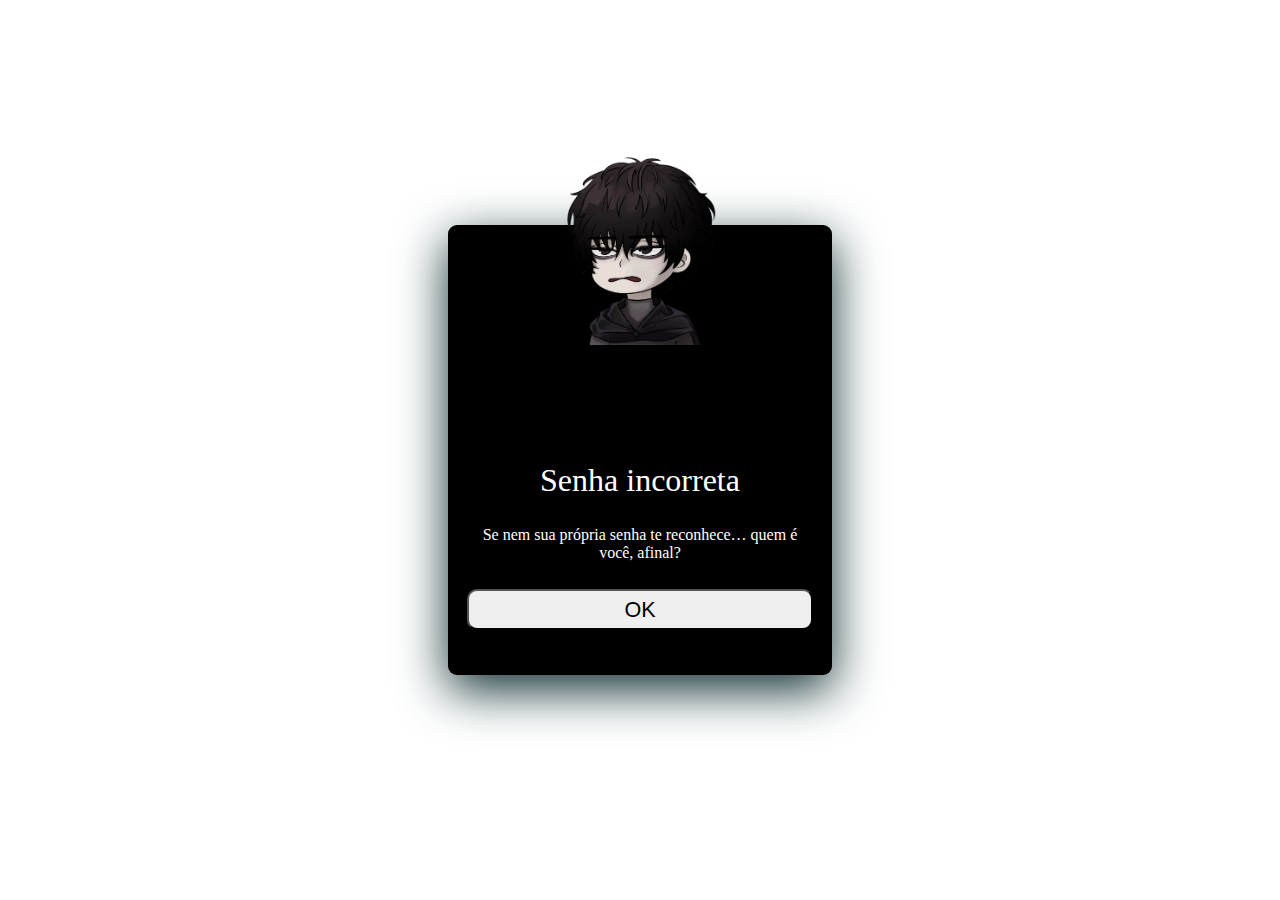
<file: public/alerta_modelo.html>
<!DOCTYPE html>
<html lang="en">
<head>
    <meta charset="UTF-8">
    <meta name="viewport" content="width=device-width, initial-scale=1.0">
    <title>Document</title>
    <link rel="stylesheet" href="../public/css/INICIO.css">
</head>
<body>
    <div id="div_alerta">
        <img src="../public/assets/img/sunny_chibi.png" alt="" id="sunny_chibi">
        <p id="titulo_erro">
            Senha incorreta
        </p>
        <p id="mensagem_erro">
            Se nem sua própria senha te reconhece… quem é você, afinal?
        </p>
        <button onclick="tirar_alerta()">OK</button>
    </div>
</body>
</html>
</file>
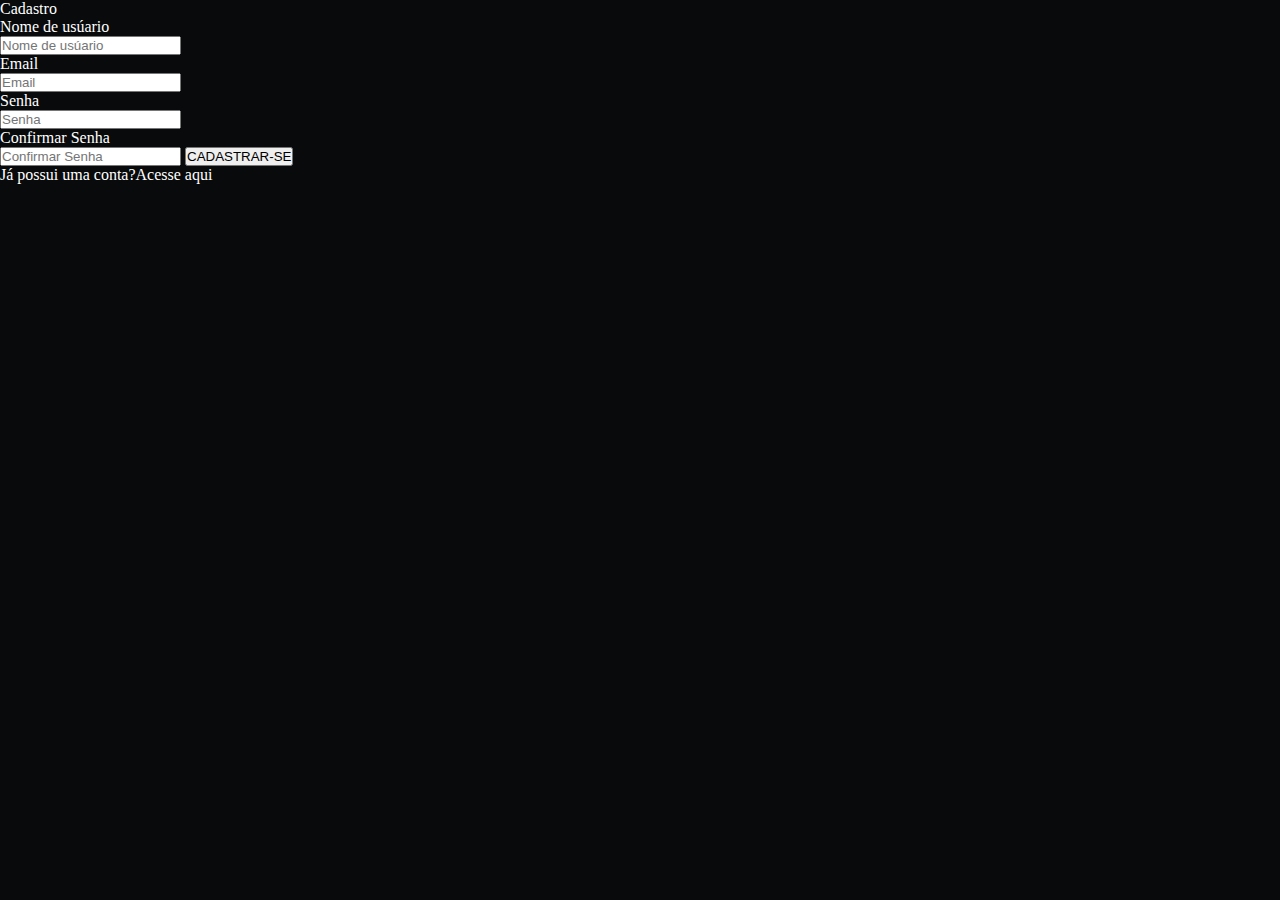
<file: public/cadastro.html>
<!DOCTYPE html>
<html lang="pt">
<head>
    <meta charset="UTF-8">
    <meta name="viewport" content="width=device-width, initial-scale=1.0">
    <title>Shadow Slave | Login</title>
    <link rel="stylesheet" href="css/style.css">
</head>
<body>
    <main>
        <div class="container-login">
            <div class="card-login">
                <p id="titulo">Cadastro</p>
                <p id="texto_nome_usuario">Nome de usúario</p>
                <input type="text" id="ipt_nome_usuario" placeholder="Nome de usúario" onclick="digitando('nome_usuario')">
                <p id="texto_email">Email</p>
                <input type="text" id="ipt_email" placeholder="Email" onclick="digitando('email')">
                <p id="texto_senha">Senha</p>
                <input type="password" id="ipt_senha" placeholder="Senha" onclick="digitando('senha')">
                <p id="texto_conf_senha">Confirmar Senha</p>
                <input type="password" id="ipt_conf_senha" placeholder="Confirmar Senha" onclick="digitando('conf_senha')">
                <button onclick="cadastrar()">CADASTRAR-SE</button>
                <p id="subtitulo">Já possui uma conta?<span><a href="login.html">Acesse aqui</a></span></p>
            </div>
        </div>
    </main>
<script src="js/login-cadastro.js"></script>
</body>
</html>
</file>
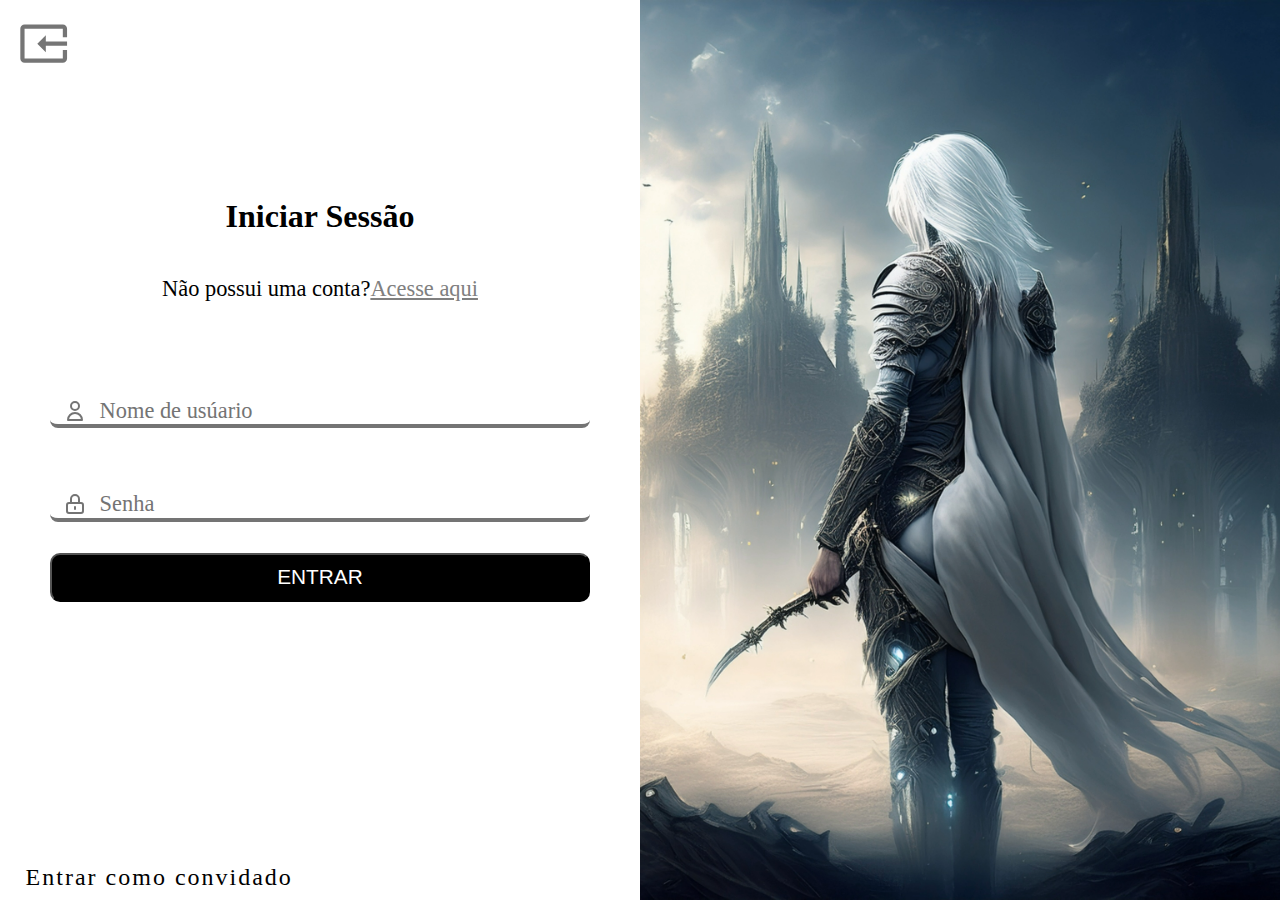
<file: public/cadastrologin.html>
<!DOCTYPE html>
<html lang="pt">

<head>
  <meta charset="UTF-8">
  <meta name="viewport" content="width=device-width, initial-scale=1.0">
  <title>Shadow Slave | Login</title>
  <script src="./js/sessao.js"></script>
  <link rel="stylesheet" href="css/login-cadastro.css">
</head>

<body>
  <a href="index.html"><img src="assets/svg/sair.svg" alt="" id="sair_icone"></a>
  <main id="main">
    <div class="imagem_fundo" id="imagem_de_fundo"></div>
    <!--FORMULARIO DE LOGIN_________________________________________________________-->
    <div class="cadastro-login">
      <div class="column-login" id="container_login">
        <div class="card-login" id="provando">
          <p id="titulo">Iniciar Sessão</p>
          <p id="subtitulo">Não possui uma conta?<span onclick="trocar_cadastro()"
              style="color: grey; text-decoration: underline; cursor: pointer;">Acesse aqui</span></p>
          <div><img src="assets/svg/user.svg" alt="">
            <p id="texto_nome_usuario">Nome de usúario</p>
          </div>
          <input type="text" id="ipt_nome_usuario" onclick="digitando_login('nome_usuario')"
            oninput="digitando_login('nome_usuario')">
          <div><img src="assets/svg/lock-closed.svg" alt="">
            <p id="texto_senha">Senha</p>
          </div>
          <input type="password" id="ipt_senha" onclick="digitando_login('senha')" oninput="digitando_login('senha')">
          <button onclick="verificar()">ENTRAR</button>
          <p id="subtitulo" style="opacity: 0;">Esqueceu a senha?<span><a onclick="activar_esqueci()"
                style="color: grey; text-decoration: underline; opacity: 0;">Acesse aqui</a></span></p>
        </div>
      </div>
      <div class="column-cadastro">
        <!--_____________________________________________________FORMULARIO DE CADASTRO____-->
        <div class="card-login">
          <p id="titulo">Cadastro</p>
          <div>
            <img src="assets/svg/user.svg" alt="">
            <p id="texto_nome_usuario_cad">Nome de usúario</p>
          </div>
          <input type="text" id="ipt_nome_usuario_cad" onclick="digitando_cad('nome_usuario_cad')"
            oninput="digitando_cad('nome_usuario_cad')" oninput="procurar_nome()">
          <span id="resultado_nome"></span>
          <div>
            <img src="assets/svg/mail.svg" alt="">
            <p id="texto_email">Email</p>
          </div>
          <span id="email_condicao"></span>
          <input type="email" id="ipt_email" onclick="digitando_cad('email')" oninput="digitando_cad('email')">
          <div>
            <img src="assets/svg/lock-closed.svg" alt="">
            <p id="texto_senha_cad">Senha </p>


          </div>
          <input type="password" id="ipt_senha_cad" onclick="digitando_cad('senha_cad')"
            oninput="digitando_cad('senha_cad')">
          <img src="assets/svg/invisible-password-icon.svg" class="imagem_cad" onclick="mostrar_senha()"
            id="icone_senha_cad">
          <div>
            <img src="assets/svg/lock-closed.svg" alt="">
            <p id="texto_conf_senha">Confirmar Senha</p>
          </div>
          <input type="password" id="ipt_conf_senha" onclick="digitando_cad('conf_senha')"
            oninput="digitando_cad('conf_senha')">
          <img src="assets/svg/invisible-password-icon.svg" onclick="mostrar_senha()" class="imagem_cad"
            id="icone_senha_cad_conf">
          <div id="recomendacao_senha">
            <ul>
              <li id="minusculo">Um caractere minúsculo </li>
              <li id="maiusculo">Um caractere maiúsculo</li>
              <li id="numero">Um número</li>
            </ul>
            <ul>
              <li id="especial">Um caractere especial</li>
              <li id="minimo">Mínimo de 8 caracteres</li>
            </ul>
          </div>
          <button onclick="cadastrar()">CADASTRAR-SE</button>
          <p id="subtitulo">Já possui uma conta?<span onclick="trocar_login()"
              style="color: #658a87; text-decoration: underline; cursor: pointer;">Acesse aqui</span></p>
        </div>
      </div>
    </div>
    </div>
  </main>
  <div class="esqueci_senha" id="cartao_esqueci_senha" style="display: none;">
    <div class="imagem_logo">

    </div>
    <p>Esqueceu a senha?</p>
    <p>Iremos te ajudar a recuperar a sua conta</p>
    <p id="placeholder"> <img src="assets/img/github.png" alt="">Porfavor Informe o seu email</p>
    <input type="email" onclick="esqueci()" id="ipt_esqueci_senha">
  </div>
  <div id="div_alerta" style="display: none;">
    <img src="assets/img/sunny_chibi.png" alt="" id="sunny_chibi">
    <p id="titulo_erro">
      Senha incorreta
    </p>
    <p id="mensagem_erro">
      Se nem sua própria senha te reconhece… quem é você, afinal?
    </p>
    <button onclick="tirar_alerta()" id="bottom_mensagem">OK</button>
  </div>
  <div id="div_cad_sucesso" style="display: none;">
    <img src="assets/img/sunny_feliz.png" alt="" id="sunny_cad">
    <p id="titulo_cad">
      Cadastro realizado com sucesso
    </p>
    <p id="mensagem_cad">
      Sunny sorri nas trevas — o pacto está feito e o ouro já brilha no seu destino!
    </p>
    <p id="bottom_mensagem_cad" onclick="trocar_login_alerta()">FAZER LOGIN</p>
  </div>
  <a href="game.html" id="conv_esquerda">Entrar como convidado</a>
  <a href="game.html" id="conv_direita">Entrar como convidado</a>
  <script src="js/login-cadastro.js"></script>
</body>

</html>
<script>

</script>
</file>
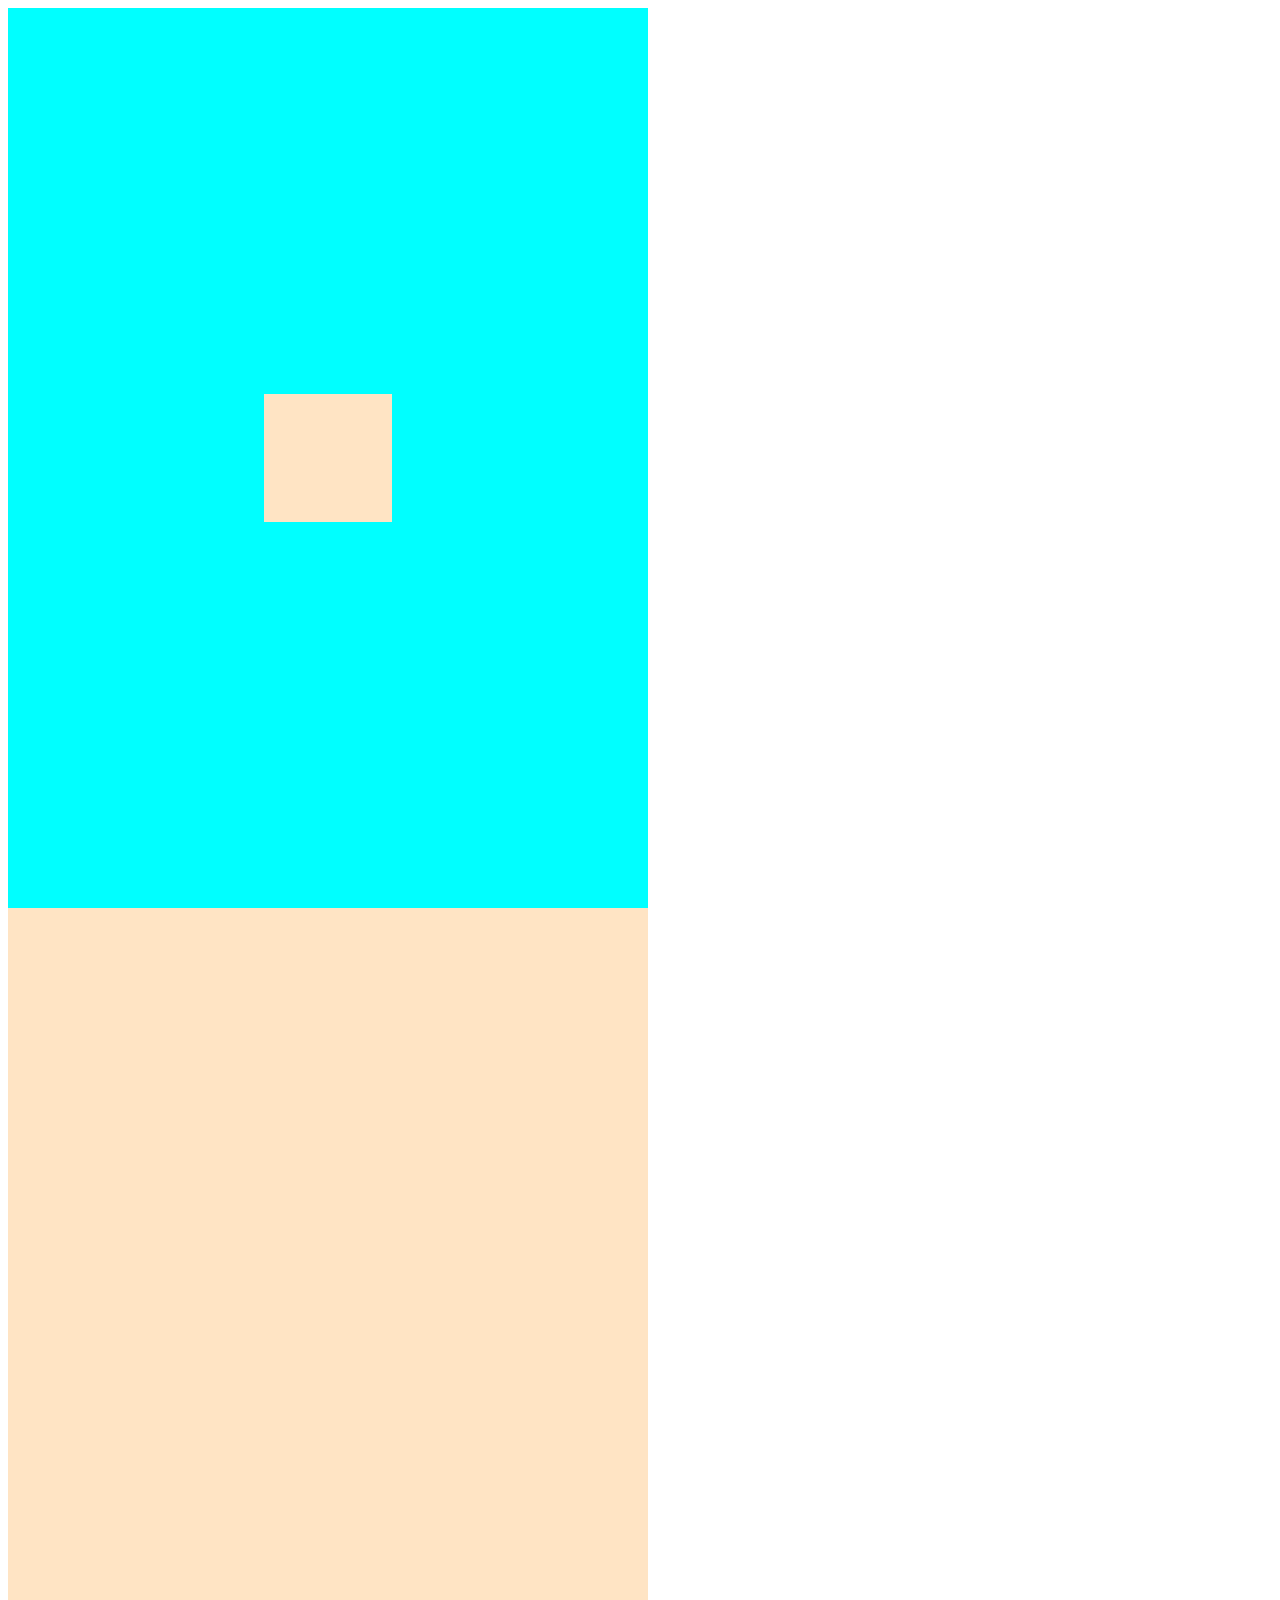
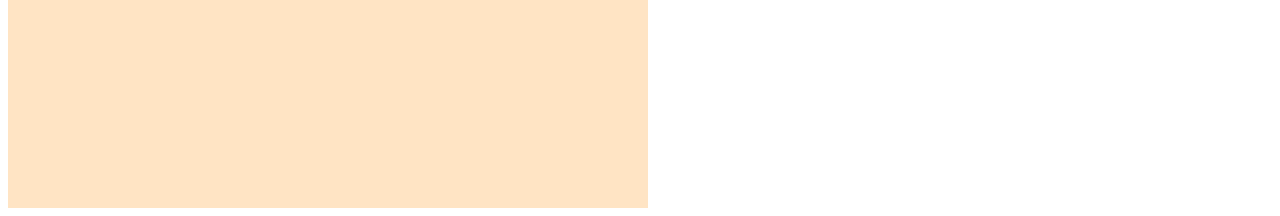
<file: public/jogo2.html>
<!DOCTYPE html>
<html lang="en">
<head>
    <meta charset="UTF-8">
    <meta name="viewport" content="width=device-width, initial-scale=1.0">
    <title>Document</title>
</head>
<style>
    div{
        display: flex;
        width: 50vw;
        height: 100vh;
        background-color: bisque;
        justify-content: center;
        align-items: center;
    }
    .jogador{
        background-color: aqua;
    }
</style>
<body>
    <div class="jogador">
        <div onclick="ponto()" style="height: 10vw; width: 10vw;"></div>
    </div>
    <div>
        <div></div>
    </div>
</body>
</html>
<script>
    var pontos = 0
    let preto = false
    function ponto() {
        pontos++
        var jogador =  document.querySelector(".jogador")
        if (preto) {
            jogador.style="background-color: grey"
            preto = false
        } else {
            
            jogador.style="background-color: black"
            preto = true

        }
    }
</script>
</file>
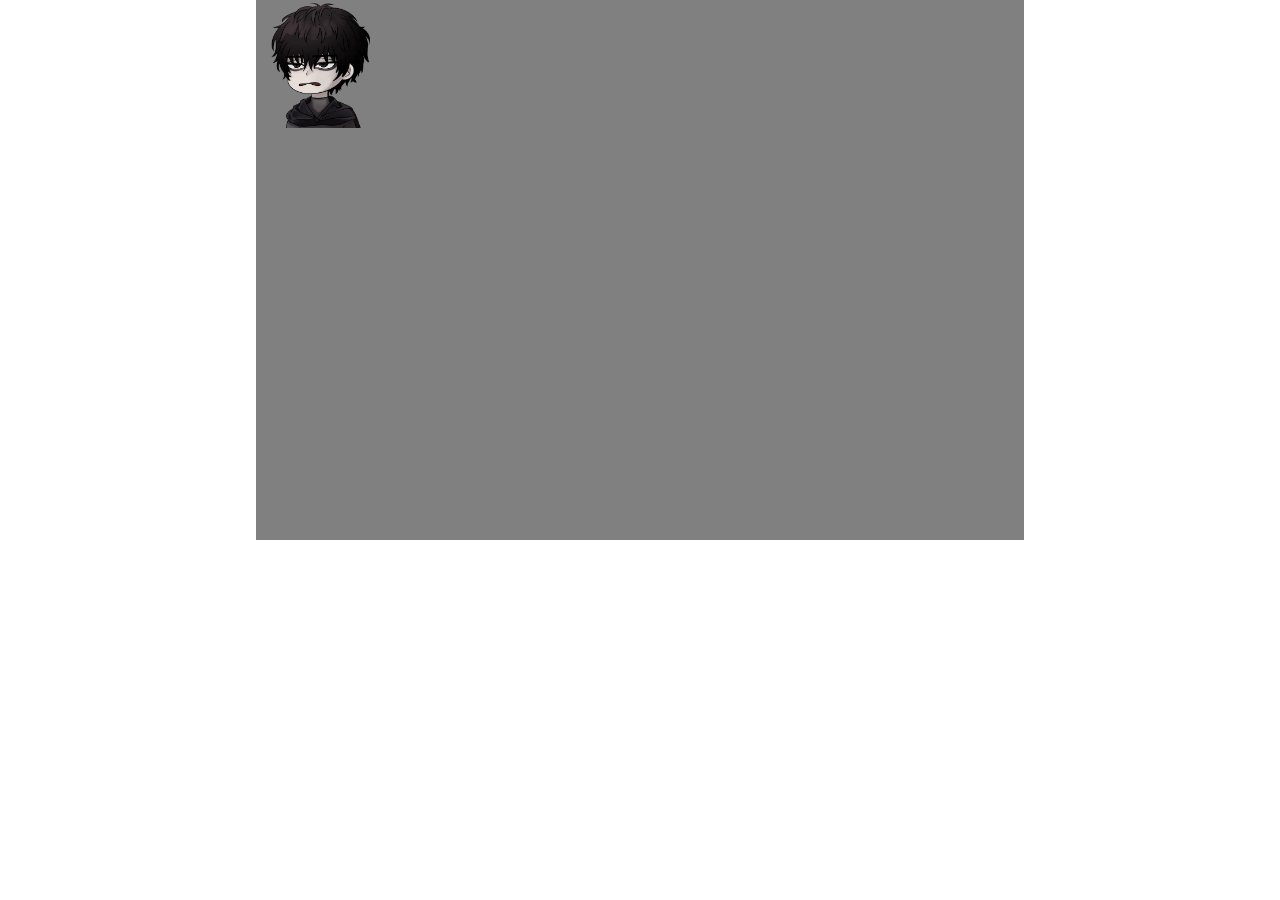
<file: public/jogov1.html>
<!DOCTYPE html>
<html lang="en">

<head>
    <meta charset="UTF-8">
    <meta name="viewport" content="width=device-width, initial-scale=1.0">
    <title>Document</title>
</head>
<style>
    body {
        margin: 0;
        padding: 0;
        display: flex;
        justify-content: center;
        align-items: center;
    }

    .container {
        width: 60vw;
        height: 60vh;
        position: relative;
        overflow: hidden;
        background-color: grey;
    }

    #imagem_sunny {
        position: absolute;
        top: 40;
        top: left;
        width: 10vw;
        user-select: none;
    }

    .clique {
        animation: clique 0.1s ease;
    }

    @keyframes clique {
        to {
            transform: scale(0.9);
        }
    }
</style>

<body>
    <div class="container">
        <img src="assets/img/sunny_chibi.png" alt="" onclick="mudar()" id="imagem_sunny">
    </div>
</body>

</html>
<script>
    function aleatorio() {
        return Math.floor(Math.random() * (96 - 1))
    }
    function mudar() {
        let imagem_sunny = document.getElementById("imagem_sunny")
        let left = aleatorio()
        let rigth = aleatorio()
        let top = aleatorio()
        let botoom = aleatorio()
        imagem_sunny.style.top = top + '%'
        imagem_sunny.style.bottom = botoom + '%'
        imagem_sunny.style.left = left + '%'
        imagem_sunny.style.right = rigth + '%'
        imagem_sunny.classList.add("clique")
        setTimeout(() => 
        imagem_sunny.classList.remove("clique"),100
    )
        console.log(imagem_sunny)

    }


</script>
</file>
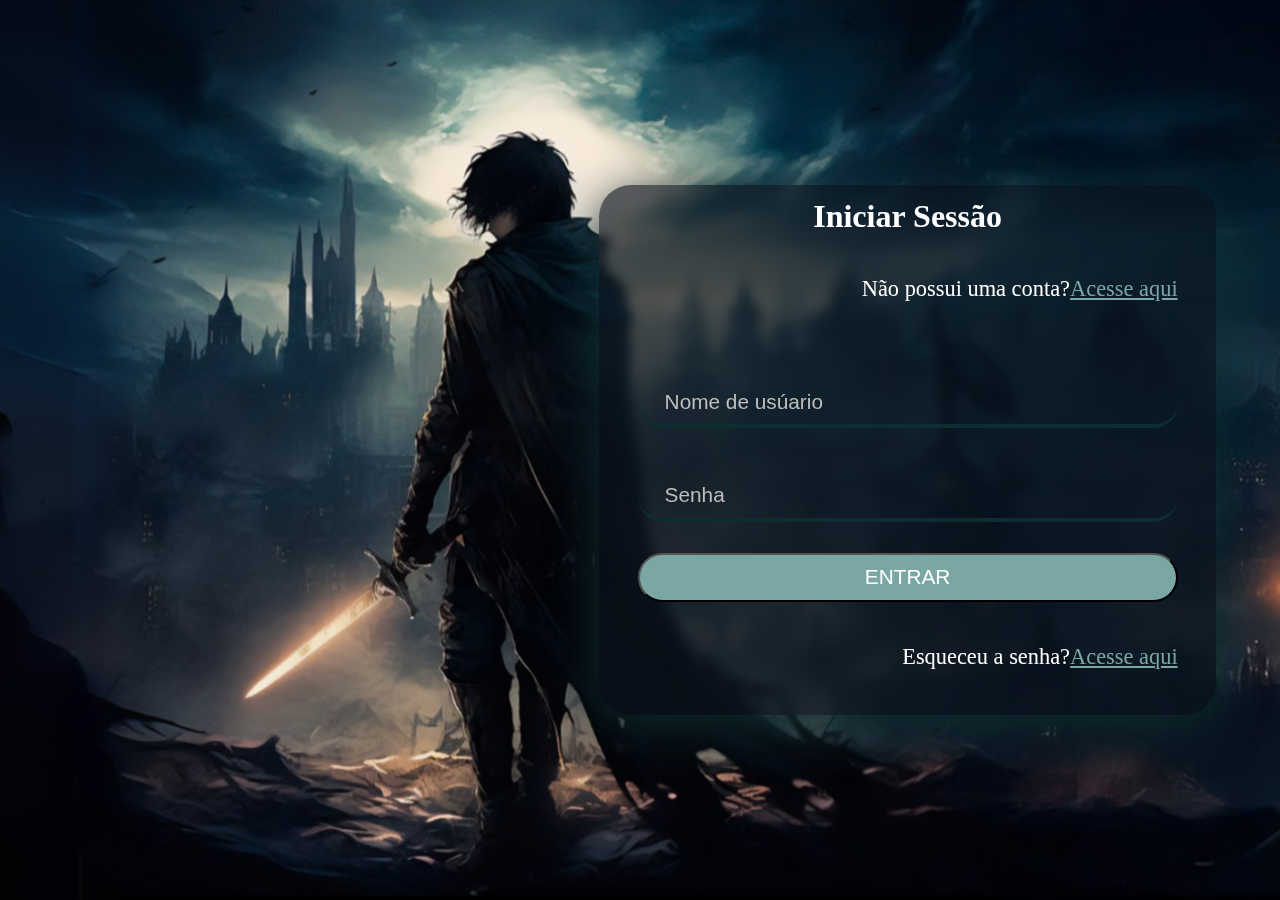
<file: public/login.html>
<!DOCTYPE html>
<html lang="pt">
<head>
    <meta charset="UTF-8">
    <meta name="viewport" content="width=device-width, initial-scale=1.0">
    <title>Shadow Slave | Login</title>
    <link rel="stylesheet" href="css/INICIO.css">
</head>
<body>
    <main id="main" >
        <div class="container-login">
           
            <div class="card-login" id="provando">
                <p id="titulo">Iniciar Sessão</p>
                <p id="subtitulo">Não possui uma conta?<span><a href="cadastro.html">Acesse aqui</a></span></p>
                <p id="texto_nome_usuario">Nome de usúario</p>
                <input type="text" id="ipt_nome_usuario" placeholder="Nome de usúario" onclick="digitando('nome_usuario')">
                <p id="texto_senha">Senha</p>
                <input type="password" id="ipt_senha" placeholder="Senha" onclick="digitando('senha')">
                <button onclick="verificar()">ENTRAR</button>
                <p id="subtitulo">Esqueceu a senha?<span><a onclick="activar_esqueci()">Acesse aqui</a></span></p>
            </div>
        </div>
    </main>
    <div class="esqueci_senha" id="cartao_esqueci_senha" style="display: none;">
        <div class="imagem_logo">

        </div>
        <p>Esqueceu a senha?</p>
        <p >Iremos te ajudar a recuperar a sua conta</p>
        <p id="placeholder"> <img src="../public/assets/img/github.png" alt="">Porfavor Informe o seu email</p>
        <input type="email" onclick="esqueci()" id="ipt_esqueci_senha">
    </div>
    <script src="js/login-cadastro.js"></script>
</body>
</html>
<script>
    function esqueci() {
        placeholder.style="color: #7aa7a4;top: 0vh;"
        ipt_esqueci_senha.style.borderBottom = "solid 4px #7aa7a4";
    }

    function activar_esqueci() {
        cartao_esqueci_senha.style="display:1"
        main.style="filter: blur(2.4px);  "
        provando.style="display:none"

    }
</script>
</file>
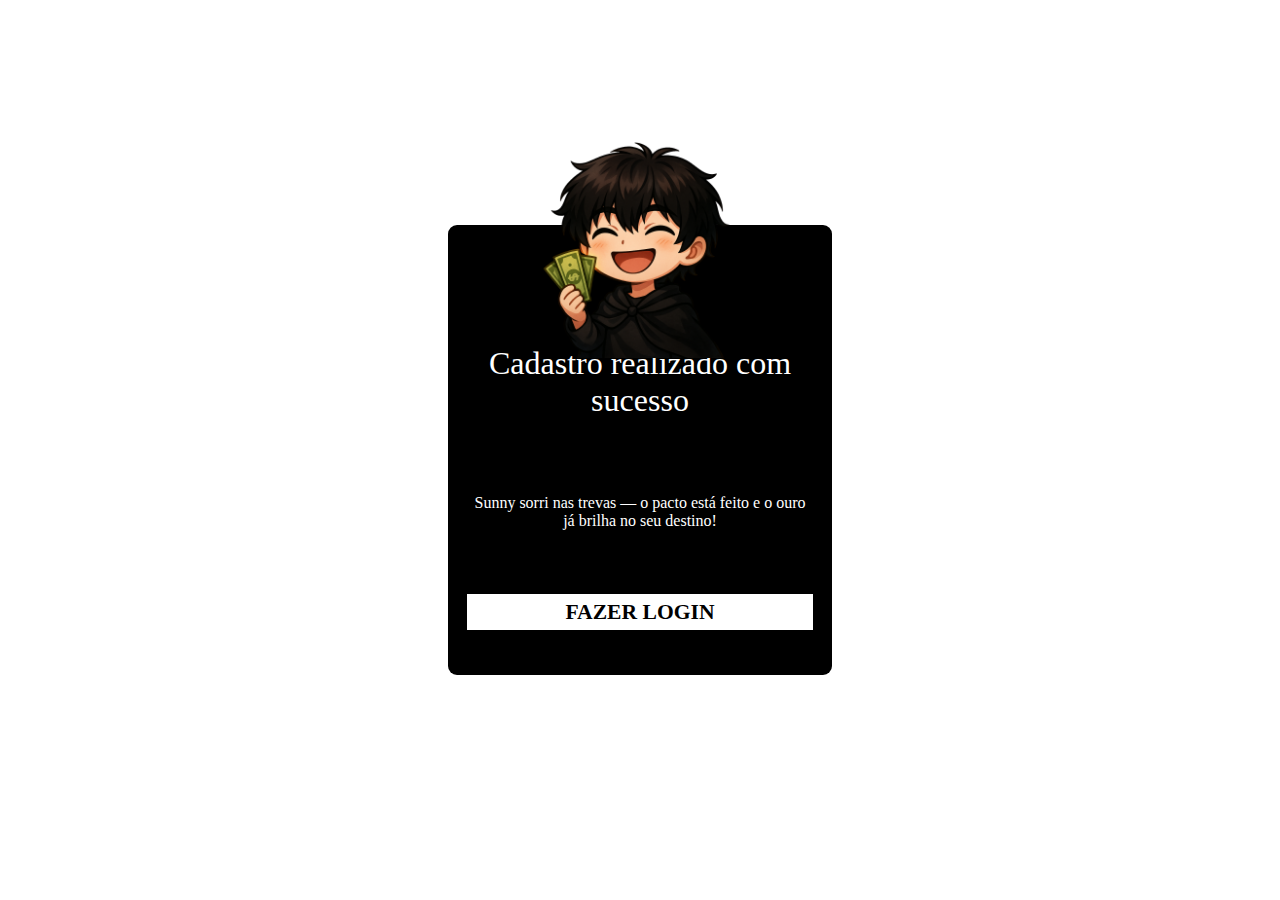
<file: public/modelo_mudança.html>
<!DOCTYPE html>
<html lang="br-pt">

<head>
    <meta charset="UTF-8">
    <meta name="viewport" content="width=device-width, initial-scale=1.0">
    <title>Document</title>
</head>
<style>
    body{
        color: white;
    }
    #div_cad_sucesso {
        background-color: #000000;
        width: 30vw;
        height: 50vh;
        position: absolute;
        top: 25vh;
        left: 35vw;
        border-radius: 9px;
        display: flex;
        flex-direction: column;
        justify-content: flex-end;
        gap: 3vh;
        align-items: center;
        box-shadow: 0 15px 50px var(--luz);

    }

    #sunny_cad {
        width: 17vw;
        position: relative;
        top: 8vh;
    }

    #bottom_mensagem {
        width: 90%;
        font-size: 2.4vh;
        padding: 0.6vh;
        border-radius: 10px;
        margin-bottom: 5vh;
        text-align: center;
        color: rgb(0, 0, 0);
        z-index: 10;
        font-weight: 800;
    }

    #titulo_cad {
        font-size: 2rem;
        text-align: center;
    }
    #bottom_mensagem::after{
        content: '';
        display: block;
        background-color: white;
        width: 90%;
        height: 8%;
        position: absolute;
        top: 41vh;
        animation: esperar 2s ease;
        z-index: -1;

        }
    @keyframes esperar{
        0%{
            width: 1%;
            border-bottom-right-radius:  10px;
            border-top-right-radius:  10px;
        }
        90%{
            border-bottom-right-radius:  10px;
            border-top-right-radius:  10px;
        }
        100%{
            width: 90%;
        }
    }



    #mensagem_cad {
        font-size: 1rem;
        width: 90%;
        text-align: center;

    }
</style>

<body>
    <div id="div_cad_sucesso">
        <img src="assets/img/sunny_feliz.png" alt="" id="sunny_cad">
        <p id="titulo_cad">
            Cadastro realizado com sucesso
        </p>
        <p id="mensagem_cad">
            Sunny sorri nas trevas — o pacto está feito e o ouro já brilha no seu destino!
        </p>
        <p   id="bottom_mensagem" onclick="trocar_login_alerta()">FAZER LOGIN</p>
    </div>
</body>

</html>
<script>
    addEventListener 
    function trocar_login_alerta() {
        let imagem_de_fundo = document.getElementById("imagem_de_fundo");
        imagem_de_fundo.style.background = "url('./assets/img/fundo_nephis.png')"
        imagem_de_fundo.style.transform = "translateX(100%)"
        imagem_de_fundo.style.backgroundSize = "cover"
        ////tirar alerta
        div_alerta.style = "display:none"
        main.style = "filter: blur(0px);  "
    }
</script>
</file>
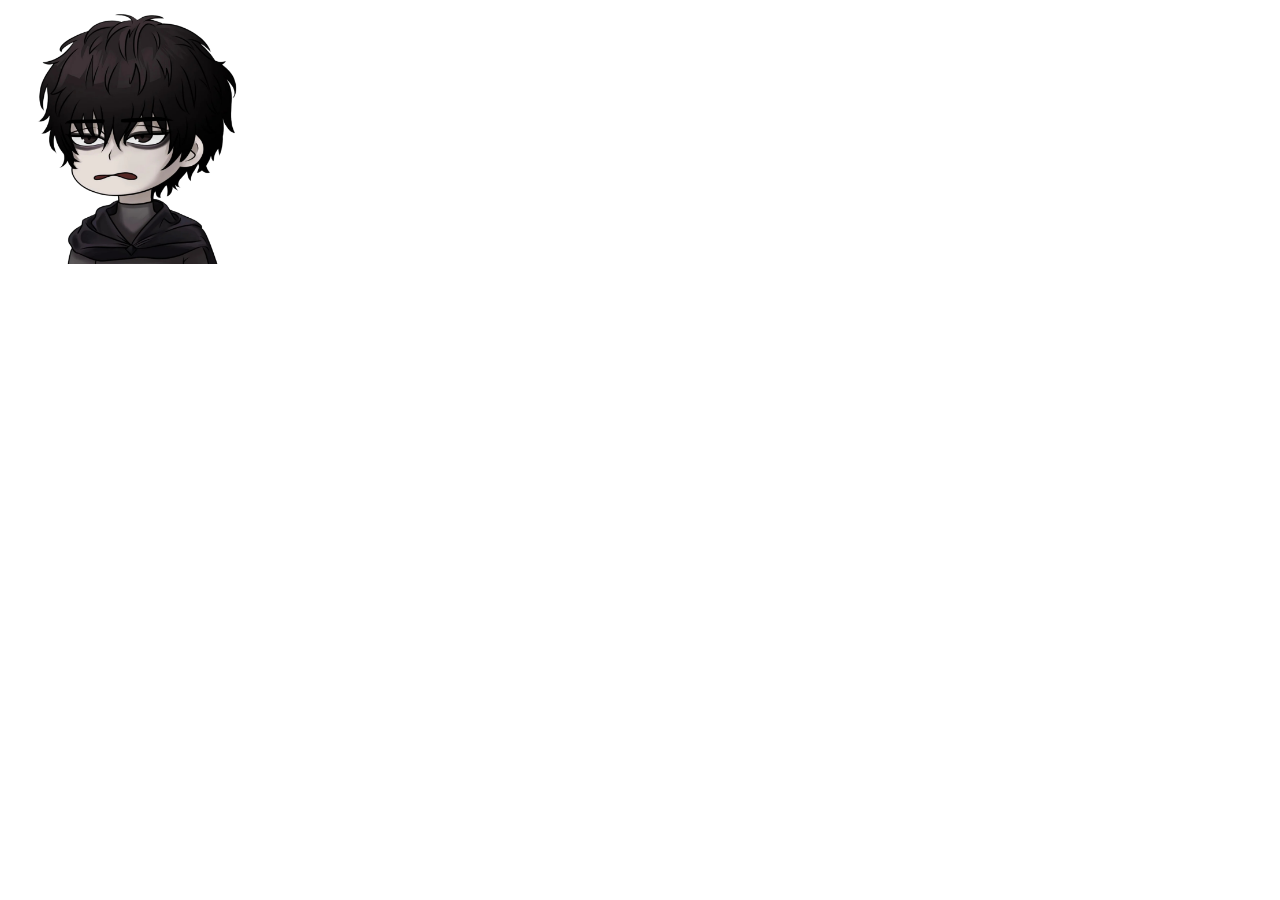
<file: public/css/jogov1.html>
<!DOCTYPE html>
<html lang="en">
<head>
    <meta charset="UTF-8">
    <meta name="viewport" content="width=device-width, initial-scale=1.0">
    <title>Document</title>
</head>
<style>
    .container{
        width: 100vw;
        height: 100vh;
        background-color: aqua;
        }
    #imagem_sunny{
        position: absolute;
        top: 40;
        top: left;
        width: 20vw;

    }
</style>
<body>
    <div class="contianer">
        <img src="../assets/img/sunny_chibi.png" alt="" onclick="mudar()" id="imagem_sunny">
    </div>
</body>
</html>
<script>
    function num() {
        return Math.floor(Math.random() * (100 - 1)) + 1
    }
    function mudar() {
        let imagem_sunny = document.getElementById("imagem_sunny")
        let left = num()
        let rigth = num()
        let top = num()
        let botoom = num()
        imagem_sunny.style.top = top + '%'
        imagem_sunny.style.bottom = botoom + '%'
        imagem_sunny.style.left = left + '%'
        imagem_sunny.style.right = rigth + '%'
    }

</script>
</file>
<file: public/css/INICIO.css>
@font-face {
    font-family: 'Night';
    src: url("../assets/fonts/NightsideDemoRegular.ttf") format('truetype');
  }
  

:root{
    --fundo-principal: #1a1a1a;
    --Sombra: #2e2e2e;
    --Azul-esverdeado: #7aa7a4;
    --azul-escverdeado-obscuro: #658a87;
    --Cinza-metálico: #5a5a5a;
    --Detalhe-ósseo: #b0a391;
    --Roxo-escuro: #4b2a58;
    --texto: #f0f0f0;
    --luz: #0e2d30;
}

*{
    margin: 0;
    padding: 0;
    box-sizing: border-box;
}
a{
    all: unset;
    cursor: pointer;
}
body{
    color: white;
    overflow-y: hidden;
    cursor: url('data:image/svg+xml,<svg xmlns="http://www.w3.org/2000/svg" width="36" height="60" viewBox="0 0 24 24"><path fill="%2314FFD3" d="M4.5.79v22.42l6.56-6.57h9.29L4.5.79z"></path></svg>') ,auto;
}
#home{
    background: url("../assets/img/fundo.png");
    height: 100vh;
    background-size: cover;
    background-position: center;
    color: white;
    backdrop-filter: blur(8px);
}

.nav-list1{
    display: flex;
    gap: 2%;
    width: 45%;
    display: flex;
    justify-content: flex-end;
    align-items: center;
    font-size: 1.2rem;
    padding-top: 10px;
    position: fixed;
    z-index: 2;
    width: 100%;
    color: var(--Cinza-metálico);
    text-transform: uppercase;
}

.nav-list1 p:hover{
    font-weight: 800;
    padding-bottom: 10px;
    color: white;
    border-bottom: solid 2px var(--Azul-esverdeado);
}
#cadastro{
    border: solid 2px var(--Azul-esverdeado);
    border-radius: 20px;
    padding: 0.5rem 1rem;
}
#cadastro:hover{
    background-color: var(--Azul-esverdeado);
    color: rgb(255, 255, 255);
    
}
#entrar{
    border: solid 2px var(--Azul-esverdeado);
    background-color: var(--Azul-esverdeado);
    color: rgb(255, 255, 255);
    border-radius: 20px;
    padding: 0.5rem 1rem;
}
#entrar:hover{
    background-color: var(--azul-escverdeado-obscuro);
}
.header-container {
    display: flex;
    justify-content: center;
    position: relative;
}
#home .column-1{
    display: flex;
    flex-direction: column;
    justify-content: center;
    align-items: center;
    text-align: center;
    width: 50%;
    font-size: 1.4rem;
    gap: 2.4rem;
}
#home .column-2{
    width: 44%;
}
.mongrel{
    min-height: 100vh;
    background :url("../assets/img/mongrel.png");
    background-size: cover;
    transition: 2s ease-in-out;
}
.mongrel:hover{
    min-height: 100vh;
    background :url("../assets/img/sunny.png");
    background-size: cover;
}
.moving-head {
    animation: headMove 8s infinite alternate ease-in-out;
  }
  
  @keyframes headMove {
    0% {
      transform: rotate(0deg) scale(1);
    }
    50% {
      transform: rotate(1deg) scale(1.01);
    }
    100% {
      transform: rotate(-1deg) scale(1);
    }
  }
  
#home .titulo{
    padding-top: 2.9rem;
    font-size: 9.9vh;
    font-family: 'Night';
}
#home #pontos{
    font-family: Impact, Haettenschweiler, 'Arial Narrow Bold', sans-serif;
}
#saber_mais{
    text-transform: uppercase;
    background-color: rgba(56, 126, 126, 0);
    color: rgb(255, 255, 255);
    padding: 0.8rem 11rem;
    border: solid 4px white;
    border-image-slice: 1;
    border-width: 1px;
    border-left: none;
    border-right: none;
    border-image-source: linear-gradient(270deg, hsla(0, 0%, 100%, 0), #fff, hsla(0, 0%, 100%, 0));;
}
#saber_mais:hover{
    padding: 0.8rem 15rem;
    border-width: 2.2px;
}
#seta{
    margin-top: 30%;
    margin-left: 150%;
}
#sombras{
    color: var(--azul-escverdeado-obscuro);
}
#texto_sombras{
    font-size: 3.5vh;
}


/*--------------------desenvolvedor-----------------------------*/

.titulo-secao{
    text-align: center;
    font-size: 8vh;
    padding: 6vh 2vh;
    z-index: 1;
}

.titulo-secao::before{
    content: 'Desenvolvedor';
    color: #658a87;
    text-align: center;
    z-index: -1;
    position: absolute;
    transform: translate(-1vh, 0.4vh);
    filter: blur(2px);
    
}
#desenvolvedor{
   height: 83vh;
}
.container-desenvolvedor{
    display: flex;
    align-items: center;
    justify-content: center;

}
#eu{
    width: 50vh;
    position: relative;
    left: 40vh;
    border-top-left-radius: 20%;
    border-bottom-right-radius: 20%;
    box-shadow: 0 20px 20px rgba(0, 0, 0, 0.658);
}
.container-desenvolvedor div{
    width: 50%;
}
.sobre-mim{
    position: relative;
    left: 10vh;
    font-size: 3vh;
    background-color: #2e2e2eb0;
    backdrop-filter: blur(2px);
    border-radius: 20px;
    padding: 4vh 4vh;
}
.sobre-mim #sub-titulo {
    text-align: center;
    padding: 2vh;
    color: var(--Azul-esverdeado);
    font-size: 3.5vh;
}













/*--------------------desenvolvedor acaba-----------------------------*/





/*----------------------------fotter------------------*/
footer{
    background-color: #000000;
    display: flex;
    justify-content: space-around;
}
#logotipo-footer{
    width: 20vh;
    padding-top:4vh ;
}
footer .list{
    display: flex;
    font-size: 3vh;
    position: relative;
    top: 6vh;
    gap: 5vh;
}
footer .list div {
    display: flex;
    flex-direction: column;
    gap: 1vh;
}
#f-info{
    text-align: center;
    font-size: 3vh;
    position: relative;
    top: 4.5vh;

}

.projeto{
    width: 35vh;
    text-align: justify;
    font-size: 3vh;
    position: relative;
    top: 4.5vh;

}
.contatos{
    font-size: 2.5vh;
    position: relative;
    top: 4.5vh;
}
.contato a{
    display: flex;
    justify-content: flex-start;
    align-items: center;
    gap: 2vh;

}
#email_imagem{
    background: url("../assets/img/github.png");
    background-size: cover;
    min-height: 4vh;
    min-width: 4vh   ;
}
#github_imagem{
    background: url("../assets/img/github.png");
    background-size: cover;
    min-height: 4vh;
    min-width: 4vh   ;
}
#linkediin_imagem{
    background: url("../assets/img/Vector.png");
    background-size: cover;
    min-height: 4vh;
    min-width: 4vh   ;
}

#numero_imagem{
    background: url("../assets/img/logo-whatsapp.png");
    background-size: cover;
    min-height: 4vh;
    min-width: 4vh   ;
}
#instagram_imagem{
    background: url("../assets/img/logo-instagram.png");
    background-size: cover;
    min-height: 4vh;
    min-width: 4vh   ;
}
.verde:hover{
    color: var(--azul-escverdeado-obscuro);
}
.verde:hover #email_imagem{
    background: url("../assets/img/logo-instagram_verde.png") no-repeat;
}
.verde:hover #github_imagem{
    background: url("../assets/img/github_verder.png") no-repeat;
}
.verde:hover #linkediin_imagem{
    background: url("../assets/img/Vector_verde.png") no-repeat;
}
.verde:hover #numero_imagem{
    background: url("../assets/img/logo-whatsapp_verde.png") no-repeat;
}
.verde:hover #instagram_imagem{
    background: url("../assets/img/logo-instagram_verde.png") no-repeat;
}



/*----------------------------fotter----------acaba--------*/






/*LOGIN E CADASTRO COMEÇA----------------------------------------------------------------------------------*/
.container-login{
    background: url("../assets/img/fundo_login.png");
    color: white;
    min-height: 100vh;
    background-repeat: no-repeat;
    background-size: cover;
    display: flex;
    justify-content: flex-end;
    align-items: center;
    
}
.card-login{
    background-color: rgba(11, 21, 31, 0.678);
    padding: 1% 3%;
    border-radius: 2rem;
    display: flex;
    flex-direction: column;
    gap: 1vh;    
    position: relative;
    right: 5%;
    box-shadow: 0 10px 50px var(--luz);
    backdrop-filter: blur(6px);

}
.card-login input, .esqueci_senha input{
    width: 60vh;
    padding: 2% 5%;
    font-size: 1.3rem;
    background: none;
    border:  none;
    outline: none;
    color: var(--azul-escverdeado-obscuro);
    border-radius: 2rem;
    border-bottom: solid 4px var(--luz);
} 
.card-login ::placeholder{
    color: #bebebe;
}
.card-login p{
    font-size: 1.4rem;
}
.card-login #titulo{
    text-align: center;
    font-size: 2rem;
    font-weight: bolder;
}
.card-login #subtitulo{
    text-align: right;
    padding: 6% 0%;
}
.card-login button{
    background-color: var(--Azul-esverdeado);
    font-size: 1.3rem;
    color: white;
    padding: 2%;
    border-radius: 2rem;
    margin-top: 4%;
}
#texto_nome_usuario , #texto_senha , #texto_email , #texto_conf_senha{
    color: #1a1a1a00;
}
.card-login a{
    text-decoration: underline;
    color: var(--Azul-esverdeado);
}
.esqueci_senha{
    position: absolute;
    top: 27%;
    left: 35%;
    background-color: rgba(11, 21, 31, 0.918);

    padding: 2vh 5vh;
    font-size: 3vh;
    z-index: 2;
    border-radius: 2vh;
    text-align: center;
    display: flex;
    flex-direction: column;
    gap: 2vh;
    box-shadow: 0 15px 50px var(--luz);
    padding-bottom: 6vh;

}
.imagem_logo{
    background-image: url("../assets/img/logotipo.png");
    background-size: 20vh;
    background-position: center;
    background-repeat: no-repeat;
    height: 15vh;
    position: relative ;
    bottom: 5vh;
}
#placeholder{
    display: flex;
    gap: 2vh;
    align-items: center;
    color: #7c7c7c;
    position: relative;
    top: 7.2vh;
    left: 4vh;
    transition: 0.2s ease-in-out;
    z-index: -1;
    
}

/*LOGIN E CADASTRO ACABA----------------------------------------------------------------------------------*/

/*alertas--------------------------------*/
#div_alerta{
    background-color: #000000;
    width: 30vw;
    height: 50vh;
    position: absolute;
    top: 25vh;
    left: 35vw;
    border-radius: 9px;
    display: flex;
    flex-direction: column;
    justify-content: flex-end;
    gap: 3vh;
    align-items: center;
    box-shadow: 0 15px 50px var(--luz);

}
#sunny_chibi{
    width: 15vw;
    position: absolute;
    top: -8vh;
}
#div_alerta button{
    width: 90%;
    font-size: 2.4vh;
    padding: 0.6vh ;
    border-radius: 10px;
    margin-bottom: 5vh;
}
#div_alerta button:hover{
    background-color: #5a5a5a;
    color: white;
}

#titulo_erro{
    font-size: 2rem;
    text-align: center;
}
#mensagem_erro{
    font-size: 1rem;
    width: 90%;
    text-align: center;

}
/*alertas--------------------------------*/
</file>
<file: public/css/style.css>
@font-face {
    font-family: 'Night';
    src: url("../assets/fonts/NightsideDemoRegular.ttf") format('truetype');
}


:root {
    --fundo-principal: #080A0B;
    --Sombra: #2e2e2e;
    --Azul-esverdeado: #7aa7a4;
    --azul-escverdeado-obscuro: #658a87;
    --Cinza-metálico: #5a5a5a;
    --Detalhe-ósseo: #b0a391;
    --Roxo-escuro: #4b2a58;
    --texto: #f0f0f0;
    --luz: #0e2d30;
    --verde: #3DB3A2;
}

/* Para navegadores baseados em WebKit (Chrome, Edge, Safari) */
::-webkit-scrollbar {
    width: 10px;
    /* Define a largura da barra de rolagem */
    background-color: var(--Cinza-metálico);
}

::-webkit-scrollbar-track {

    border-radius: 10px;
    /* Cantos arredondados da trilha */
}

::-webkit-scrollbar-thumb {
    background: var(--azul-escverdeado-obscuro);
    /* Cor do botão de rolagem */
    border-radius: 20px;
    /* Cantos arredondados */
}

*::selection {
    background-color: #000000;
    color: white;
}


* {
    margin: 0;
    padding: 0;
    box-sizing: border-box;

}

a {
    all: unset;
    cursor: pointer;
}

body {
    background-color: var(--fundo-principal);
    color: white;
    overflow-x: hidden;
    overflow-y: hidden;
    width: 100%;
    height: 100%;


}

.body_after {
    overflow-y: visible;
    overflow-x: hidden;
}


#pagina_mongrel {
    background: url("../assets/img/fundo.png");
    min-height: 100dvh;
    background-size: cover;
    background-repeat: no-repeat;
    background-position: center;
    color: white;
    backdrop-filter: blur(8px);
    z-index: 100;
}

.carregamento_pagina {
    position: absolute;
    max-width: 100vw;
    min-height: 100dvh;
    top: 0;
    z-index: 30;
    animation: carregaento 2s ease;

}

@keyframes carregaento {
    0% {
        background: radial-gradient(circle, rgba(255, 255, 255, 0) 0.1%, black 5%, rgb(0, 0, 0) 100%);
    }

    50% {
        background: radial-gradient(circle, rgba(255, 255, 255, 0) 0.1%, black 5%, rgb(0, 0, 0) 100%);
        transform: scale(4.0);
    }

    100% {
        background: radial-gradient(circle, rgba(255, 255, 255, 0) 0.1%, black 5%, rgb(0, 0, 0) 100%);
        transform: scale(400.0);
    }

}

#pagina_mongrel .header-container {
    display: flex;
    justify-content: center;
    position: relative;
    flex-wrap: wrap;
}

#pagina_mongrel .column-1 {
    display: flex;
    flex-direction: column;
    justify-content: center;
    align-items: center;
    text-align: center;
    min-width: 60%;
    font-size: 1.4rem;
    gap: 2.4rem;
    height: 100dvh;
    position: relative;
    transition: 1s ease;
}

#pagina_mongrel .column-2 {
    min-width: 40%;
    transition: 1s ease;

}

#pagina_mongrel .mongrel {
    height: 129vh;
    background: url("../assets/img/mongrel.png");
    background-size: cover;
    position: relative;
    bottom: 13.7vh;
    transition: 2s ease-in-out;
}

#pagina_mongrel .mongrel:hover {
    height: 129vh;

    position: relative;
    bottom: 13.7vh;
    background: url("../assets/img/sunny.png");
    background-size: cover;
}

#pagina_mongrel .moving-head {
    animation: headMove 20s infinite cubic-bezier(0.455, 0.03, 0.515, 0.955);
}

@keyframes headMove {
    0% {
        transform: rotate(0deg);
    }

    25% {
        transform: rotate(3deg);
    }

    50% {
        transform: rotate(-3deg);
    }

    75% {
        transform: rotate(3deg);
    }

    100% {
        transform: rotate(0deg);
    }
}

#pagina_mongrel .titulo {
    font-size: 5vw;
    font-family: 'Night';
    transition: 1s ease;

}


#pagina_mongrel #saber_mais {
    font-size: 2rem;
    text-transform: uppercase;
    background-color: rgba(56, 126, 126, 0);
    color: rgb(255, 255, 255);
    padding: 3vh 15vw;
    border: solid 4px white;
    border-image-slice: 1;
    border-width: 1px;
    border-left: none;
    border-right: none;
    border-image-source: linear-gradient(270deg, hsla(0, 0%, 100%, 0), #fff, hsla(0, 0%, 100%, 0));
    ;
    transition: 1s ease;

}

#pagina_mongrel #saber_mais:hover {
    padding: 3vh 18vw;
    border-width: 2.2px;
}



#pagina_mongrel #logo_letra {
    font-size: 5vw;
    font-family: 'Night';
    transition: 1s ease;

}



#pagina_mongrel #sombras {
    color: var(--azul-escverdeado-obscuro);
}

#pagina_mongrel #texto_sombras {
    font-size: 2.5rem;
    transition: 1s ease;

}

#pagina_mongrel #icone_inicial {
    min-width: 4vh;
    position: absolute;
    right: 2vw;
    top: 2vh;
    z-index: 3;
}

.logo_normal {
    font-size: 3vw;
    font-family: 'Night';
    position: absolute;
    z-index: 20;
    top: 1vw;
    left: 2vw;
    color: #fafafa98;
    display: none;
}

.logo_animacao {
    display: block;
    animation: logo_encima 4s ease;

}

@keyframes logo_encima {
    from {
        top: 25vh;
        left: 13vw;
        font-size: 5vw;
        color: white;

    }
}

section {
    min-height: 90vh;
    max-width: 100dvw;

}

.nav {
    display: flex;
    justify-content: flex-end;
    align-items: center;
    font-size: 1rem;
    position: fixed;
    z-index: 30;
    min-width: 100dvw;
    height: 10vh;
    color: white;
    gap: 1vw;
    padding-right: 1vw;
    animation: slideDown 1.8s ease;

}

@keyframes slideDown {
    0% {
        opacity: 0;
        transform: translateY(-60px);
    }

    100% {
        opacity: 1;
        transform: translateY(0);
    }
}

.nav a::after {
    content: "";
    display: block;
    width: 30%;
    width: 20px;
    height: 0.7vh;
    background-color: var(--verde);
    border-bottom-left-radius: 2px;
    border-top-left-radius: 2px;
    transition: 0.5s ease-in-out;

}

.nav a:hover {
    font-weight: 800;
}

.nav a:hover::after {
    width: 100%;
    border-radius: 2px;
}

#nav_oculta {
    display: none;
}

.scrolled {
    backdrop-filter: blur(8px);
    box-shadow: 0 10px 10px rgba(0, 0, 0, 0.212);
    visibility: visible;
}

.escondido {
    visibility: hidden;
}

#icone_musica {
    height: 4vh;
}

#icone_musica:hover {
    transform: scale(1.2);
}

#inicio {
    min-height: 112dvh;
    max-width: 100%;
    background: linear-gradient(to top, #000000 10%, #00000000 24%, #00000000 100%),
        linear-gradient(to right, #000000 -40%, #00000046 50%, #00000000 55%);
    display: flex;
    justify-content: center;
    align-items: flex-start;
    flex-direction: column;
    z-index: 2;
}

.imagem_fundo {
    position: absolute;
    top: 0;
    min-height: 100vh;
    min-width: 100%;
    background: linear-gradient(to bottom, #000000 4%, #000000c9 15%, #00000000 40%), url("../assets/img/fundo\ _principal_inicio.png");
    background-repeat: no-repeat;
    background-size: cover;
    background-position: center;
    z-index: -1;
    transition: opacity 1s ease-in-out;
    opacity: 1;

}

#inicio .conteudo {
    height: 65vh;
    max-width: 50vw;
    padding: 10vh 3vw;
    font-size: 4rem;
    display: flex;
    flex-direction: column;
    gap: 7vh;
    font-family: 'Franklin Gothic Medium', 'Arial Narrow', Arial, sans-serif;
}

.vermelho {
    color: #b12828d8;
}

#inicio #texto {
    font-size: 1.3rem;
    font-family: Arial, Helvetica, sans-serif;
}

#inicio_titulo {
    user-select: none;
}

.flecha {
    align-self: center;
    display: flex;
    flex-direction: column;
    align-items: center;
    gap: 1vh;
    font-size: 1.6rem;

}

#flecha {
    width: 4vw;
    animation: moverFlecha 2s infinite;
}

@keyframes moverFlecha {
    0% {
        transform: translateY(0);
    }

    50% {
        transform: translateY(10px);
    }

    100% {
        transform: translateY(0);
    }
}


#sobre {
    background: radial-gradient(circle, rgba(0, 0, 0, 0.801) 10%, rgba(0, 0, 0, 0.973) 55%, rgb(0, 0, 0) 100%), linear-gradient(to top, rgb(0, 0, 0), rgba(0, 0, 0, 0)), url("../assets/img/imagem_sobre.png");
    display: flex;
    justify-content: center;
    padding: 0vh 2vw;
    padding-top: 10vh;
    gap: 5vw;
    min-height: 95dvh;
    flex-wrap: wrap;
    width: 100%;
    position: relative;
}

.esquerda {
    max-width: 40vw;
}

.esquerda p {
    font-size: 1.4rem;
    text-align: justify;
}

.esquerda h2 {
    font-size: 2.5rem;
    padding-bottom: 7vh;
}

.linha {
    height: 2px;
    width: 100%;
    background-color: #3DB3A2;
}

.tabela {
    padding: 2vh 3vw;
}


.tabela .caxa_menor {
    display: flex;
}

.tabela .caxa_menor div div {
    border: solid 1px #3DB3A2;
    display: flex;
    flex-direction: column;
    justify-content: center;
    align-items: center;
    max-width: 100%;
    min-height: 50%;
}

.verde {
    color: #3DB3A2;
}

.tabela .titulo {
    text-transform: uppercase;
    font-size: 1.5rem;
    text-align: center;
    letter-spacing: 2px;
}

.caixa_maior {
    border: solid 1px #3DB3A2;
    border-top: solid 1px rgba(0, 0, 255, 0);
    padding: 3%;
}

.caxa_menor p {
    text-align: center;
}

.direita {
    display: flex;
    flex-direction: column;
}

.direita .conteudo {
    padding-top: 16vh;
    display: flex;
    align-items: center;
    gap: 3vw;
}

.seguinte img {
    transform: scaleX(-1);
}

.direita .imagens {
    display: flex;
    position: relative;
}

.primeira {
    order: 1;
    z-index: 4;
    border: solid 1px #3DB3A2;
    width: 20vw;
    height: auto;

}

.segunda {
    order: 2;
    position: absolute;
    left: 3vw;
    z-index: 3;
    border: solid 1px #3DB3A2;
    width: 20vw;
    transform: scale(0.9);
    height: auto;
}

.terceiro {
    order: 3;
    position: absolute;
    border: solid 1px #3DB3A2;
    z-index: 2;
    width: 20vw;
    left: 6vw;
    transform: scale(0.8);
    height: auto;

}

.quarto {
    order: 4;
    position: absolute;
    border: solid 1px #3DB3A2;
    z-index: 1;
    width: 20vw;
    left: 9vw;
    transform: scale(0.7);
    height: auto;


}


.caixinhas {
    margin-top: 6vh;
    height: 2vh;
    display: flex;
    justify-content: center;
    gap: 3vw;

}

.caixinhas div {
    height: 2vh;
    width: 2vh;
    border: solid 1px white;
    border-radius: 10rem;

}



.seguinte {
    padding-left: 6vw;
}

.voltar img:hover {
    transform: scale(1.2);
}

.seguinte img:hover {
    transform: scale(1.2) scaleX(-1);
}

#historia {
    height: auto;
    /* background-color: #080A0B;*/
    background: linear-gradient(to top, #000000 10%, #00000000 24%, #00000071 200%), linear-gradient(to bottom, #000000 10%, #00000000 24%, #00000000 100%)
}

#historia .titulo_prin {
    font-size: 2rem;
    text-align: center;
    padding: 6vh;
    padding-top: 11vh;
}

#historia .container {
    display: flex;
    justify-content: center;
    align-items: center;
    background-color: #0e2d3000;
    min-height: 60vh;
}

#historia .column-2 {
    display: flex;
    flex-direction: column;
    align-items: center;
    width: 10vw;
}

#historia .column-2 div {
    width: 1vw;
    height: 1vw;
    background-color: #00000000;
    border: solid 1px #3DB3A2;
    border-radius: 50px;
}

#historia .column-2 .line {
    width: 5px;
    min-height: 58vh;
    background-color: #3DB3A2;
    display: flex;
    flex-direction: column;
    align-items: center;
    justify-content: center;
}

#historia .column-2 .line div {
    background-color: #3DB3A2;
}

#historia .column-3,
.column-1 {
    width: 40vw;
    display: flex;
    flex-direction: column;
    justify-content: center;
    align-items: center;
    min-height: 50vh;
    gap: 15vh;
}

#historia h2 {
    text-transform: uppercase;
    font-size: 2rem;
    color: #3DB3A2;
}

#historia h2::before {
    content: '';
    background-color: #3DB3A2;
    display: block;
    width: 30%;
    height: 9%;
}

#historia h2::after {
    content: '';
    background-color: #3DB3A2;
    display: block;
    justify-self: flex-end;
    width: 30%;
    height: 9%;
}

#historia img {
    padding: 1%;
    border: outset 2px #3db3a1be;
    box-shadow: inset 5px 10px 15px #16423cb7;
    width: 90%;
}

#historia p {
    font-size: 1.5rem;
}



#personagens {
    padding: 10vh 2vw;
    background: linear-gradient(to bottom, #000000b0 1%, #00000000 100%);
    min-height: 110vh;
    max-width: 100vw;
}

#personagens h1 {
    padding-bottom: 2vh;
    font-size: 2rem;
    letter-spacing: 7px;
    color: #3db3a1;
}

.nav-personagem {
    display: flex;
    justify-content: space-between;
}

.nav-personagem div {
    display: flex;
    gap: 1vw;
}

.nav-personagem p {
    list-style: none;
    padding: 0vh 2vw;
    padding-bottom: 5px;
    border-bottom: solid 1px #ffffff;
    cursor: pointer;
}

.nav-personagem p:hover {
    border-bottom: solid 2px #3db3a1;
    font-weight: 800;
    color: #3db3a1;
}

.nav-personagem .atual {
    border-bottom: solid 2px #3db3a1;
    font-weight: 800;
    color: #3db3a1;
}

#personagens .container {
    background: radial-gradient(circle, rgba(51, 49, 49, 0.151) 0%, rgb(0, 0, 0) 55%, rgb(0, 0, 0) 100%), url("../assets/img/baixados.jpeg");
    background-repeat: no-repeat;
    background-size: cover;
    background-position: center;
    min-height: 78dvh;
    display: flex;
    flex-direction: column;
    align-items: center;
    padding: 0;
}

#personagens .conteudo .column-1 {
    width: 40%;

    padding: 3vh 2vw;
    display: flex;
    flex-direction: column;
    gap: 10vh;
    animation: fade-esquerda 2s ease-out;
}

.conteudo {
    display: flex;
    position: relative;
    min-height: 56vh;
}

#personagens .conteudo .column-2 {
    width: 30%;
    min-height: 100%;
    display: flex;
    justify-content: center;
    align-items: flex-end;
    position: relative;

}

#personagens .conteudo .column-3 {
    width: 30%;
    padding: 3vh 2vw;
    display: flex;
    flex-direction: column;
    gap: 10vh;
    animation: fade-direita 2s ease-out;

}

#sunny {
    max-height: 90vh;
}

#personagens .conteudo .column-2 img {
    position: absolute;
    bottom: 0;
}

#personagens h2 {
    font-size: 4rem;
    letter-spacing: 1.2rem;
}

.nome_real {
    display: flex;
    width: 100%;
    justify-content: space-between;
    padding: 6vh;
    animation: fade-up 2s ease-out;
    position: relative;
}

.nome_real h2 {
    user-select: none;
}

.nome_real .esquerda {
    width: 50%;
    z-index: 2;
}

.nome_real .direita {
    width: 50%;
    text-align: center;
}

#personagens p {
    font-size: 1.5rem;
}

#personagens span {
    font-size: 1.7rem;
    font-weight: 800;
}

.aba-sunny span {
    color: #3db3a1;
}

.aba-sunny {
    box-shadow: 10px 10px 10px 0px #3db3a156;
}

#nephis {
    height: 100vh;
}

.aba-nephis span {
    color: #bd2c00;
}

.aba-nephis .nome_real {
    color: #bd2c00;
}

.aba-nephis .direita {
    z-index: 0;
    padding-left: 7vw;
}

.aba-nephis {
    box-shadow: 10px 10px 10px 0px rgba(255, 3, 3, 0.39);
}

.aba-cassie {
    box-shadow: 10px 10px 10px 0px #4b2a58;
}

#cassie {
    height: 100vh;
}


.aba-cassie span {
    color: #954eb1;
}

.aba-cassie .nome_real {
    color: #954eb1;
}

.aba-cassie .esquerda {
    padding: 0;
    text-align: center;
}

.aba-effie {
    box-shadow: 10px 10px 10px 0px #c5852491;

}

#effie {
    height: 90vh;
}

.aba-effie span {

    color: #c58524;

}

.aba-effie .nome_real {
    color: #c58524;

}

.aba-effie .esquerda {
    padding-left: 3vw;
}

.aba-effie .direita {
    padding-left: 7vw;
}

.aba-kai {
    box-shadow: 10px 10px 10px 0px #63ac2783;
}

#kai {
    height: 90vh;
}

.aba-kai span {
    color: #63ac27;
}

.aba-kai .nome_real {
    color: #63ac27;

}

.aba-kai .esquerda {
    padding: 0;
    z-index: 0;
}

.aba-jet {
    box-shadow: 10px 10px 10px 0px #111377be;

}

#jet {
    height: 90vh;
}


.aba-jet span {
    color: #181ab1;
}

.aba-jet .nome_real {
    color: #111377;
}

.aba-jet .esquerda {
    text-align: center;
}

.aba-modret {
    box-shadow: 10px 10px 10px 0px #94949473;
}

#modret {
    height: 90vh;
}

.aba-modret span {
    color: #949494;
}

.aba-modret .nome_real {
    color: #949494;
}

.aba-modret .esquerda {
    text-align: center;
}

.aba-modret .direita {
    padding-left: 10vw;
}

.fade-direita {
    animation: fade-direita 2s ease-out;
}

@keyframes fade-direita {
    from {
        transform: translateX(60%);
        opacity: 0
    }
}

@keyframes fade-esquerda {
    from {
        transform: translateX(-60%);
        opacity: 0
    }
}

@keyframes fade-up {
    from {
        transform: translateY(30%);
        opacity: 0;
        z-index: 2;
    }

    to {
        z-index: 2;
    }
}














#mapa {
    min-height: 100vh;

}

#mapa h1 {
    text-align: center;
    font-size: 3rem;
    padding-bottom: 1vh;
    padding-top: 10vh;
}

#mapa .container {
    display: flex;
    justify-content: center;
    width: 100%;
    gap: 2vw;
}

.imagem_mapa {
    background: url("../assets/img/mapa_obsc.png");
    background-repeat: no-repeat;
    background-position: center;
    height: 39vw;
    background-size: cover;
    width: 200vw;
    display: flex;
    flex-direction: column;
    justify-self: center;

}

.mapa_cima {
    display: flex;
    height: 32%;
    width: 100%;
}

.forgotten {
    height: 100%;
    width: 48%;
}

.informacoes-mapa {
    display: flex;
    flex-direction: column;
    padding: 0vh 1vw;
    width: 150%;
    justify-content: flex-start;
    gap: 2%;
    align-items: center;
    margin-right: 1vw;
    padding-top: 1vw;
    background-repeat: no-repeat;
    background-size: contain;
    box-shadow: 1px 1px 1px 8px rgba(35, 35, 35, 0.114);

}

.titulo_lugar {
    text-align: center;
    font-size: 2.4rem;
    color: white;
    text-transform: uppercase;
    width: 90%;
}

.informacoes-mapa img {
    transform: rotate(-1deg);
    width: 90%;
    border-radius: 20px;
}

.informacoes-mapa p {
    width: 90%;
    color: white;
    font-size: 1.4rem;
    text-align: justify;
}












#jogo {
    min-height: 30vh;

}




#jogo .container {
    display: flex;
    gap: 7vw;
    padding: 1% 0%;
}

#jogo h1 {
    text-align: center;
    font-size: 3rem;
    padding-bottom: 5vh;
    padding-top: 10vh;
}

#jogo .column-1 {
    padding-left: 20vh;
    gap: 10%;
}

#jogo h2 {
    font-size: 2.5rem;
}

.jogo1 {
    z-index: 5;
    border: solid 1px #3DB3A2;
    width: 35vw;
    height: auto;
}

.jogo2 {
    position: absolute;
    z-index: 4;
    border: solid 1px #3DB3A2;
    width: 40vw;
    height: 40vh;

}
#jogo .seguinte{
    padding: 0;
}


#jogo p {
    font-size: 1.7rem;
}

#jogo .column-2 {
    display: flex;
    flex-direction: column;
    justify-content: center;
    align-items: center;
}

.content {
    display: flex;
    align-items: center;
    justify-content: center;
    gap: 3.4vw;
}


#jogo a p {
    display: flex;
    justify-content: center;
    padding: 1vh 2vw;
    width: 30vw;
    border: solid 4px white;
    border-image-slice: 1;
    border-width: 1px;
    border-left: none;
    border-right: none;
    border-image-source: linear-gradient(270deg, hsla(0, 0%, 100%, 0), #fff, hsla(136, 41%, 53%, 0));
    ;
}

#jogo a p:hover {
    border-width: 2.4px;
    width: 40vw;
}


#jogo .caixinhas {
    display: flex;
    gap: 1vw;
}

#jogo_atual_c {
    background-color: white;
}




#desenvolvedor {
    min-height: 98vh;
}

#desenvolvedor h1 {
    font-size: 2.5rem;
    text-align: center;
    padding-top: 10vh;
}

#desenvolvedor .container {
    display: flex;
    width: 100%;
    justify-content: center;
    align-items: flex-end;
    gap: 7vw;
    min-height: 81vh;
}

#eu {
    width: 41%;

}

.sobre_mim {
    width: 51%;
}


.sobre_mim h4 {
    text-transform: uppercase;
    font-size: 1.4rem;
}

#desenvolvedor .sobre_mim h1 {
    padding-top: 2vh;
    text-transform: uppercase;
    text-align: left;
    padding-bottom: 3vh;
    word-spacing: 0.4rem;
    font-size: 3rem;
}

.sobre_mim p {
    font-size: 1.2rem;
    padding-bottom: 2vh;
}

.tecnologias {
    height: 8vh;
    display: flex;
    justify-content: center;
    align-items: center;
    gap: 2vw;
    border: solid 1px #f5f5f586;
    border-radius: 10px;
    width: 98%;
    justify-self: center;
    box-shadow: inset -4px -4px 7px 2px rgba(29, 118, 134, 0.568);
    border-left: none;
    margin-bottom: 4vh;
    position: relative;

}

.tecnologias div img {
    width: 40px;
    display: inline-block;


}

.tecnologias div {
    display: flex;
    gap: 2vw;
    animation: desliçamento 2.3s linear infinite alternate;

}


@keyframes desliçamento {
    0% {
        transform: translateX(30%);

    }

    5% {
        transform: translateX(29%);
    }

    6% {
        transform: translateX(29%);
    }

    7% {
        transform: translateX(29%);
    }

    100% {
        transform: translateX(-30%)
    }

}



















/*----------------------------fotter------------------*/
footer {
    background-color: #000000;
    display: flex;
    justify-content: space-around;
    min-height: 30vh;
    z-index: 10;
    max-width: 100%;
    flex-wrap: wrap;

}

#logotipo-footer {
    max-width: 20vh;
    padding-top: 4vh;
}

footer .list {
    display: flex;
    font-size: 3vh;
    position: relative;
    top: 6vh;
    gap: 5vh;
}

footer .list div {
    display: flex;
    flex-direction: column;
    gap: 1vh;
}

#f-info {
    text-align: center;
    font-size: 3vh;
    position: relative;
    top: 4.5vh;

}

.projeto {
    width: 35vh;
    text-align: justify;
    font-size: 3vh;
    position: relative;
    top: 4.5vh;

}

.contatos {
    font-size: 2.5vh;
    position: relative;
    top: 4.5vh;
}

.contato a {
    display: flex;
    justify-content: flex-start;
    align-items: center;
    gap: 2vh;

}

#email_imagem {
    background: url("../assets/img/github.png");
    background-size: cover;
    min-height: 4vh;
    min-width: 4vh;
}

#github_imagem {
    background: url("../assets/img/github.png");
    background-size: cover;
    min-height: 4vh;
    min-width: 4vh;
}

#linkediin_imagem {
    background: url("../assets/img/Vector.png");
    background-size: cover;
    min-height: 4vh;
    min-width: 4vh;
}

#numero_imagem {
    background: url("../assets/img/logo-whatsapp.png");
    background-size: cover;
    min-height: 4vh;
    min-width: 4vh;
}

#instagram_imagem {
    background: url("../assets/img/logo-instagram.png");
    background-size: cover;
    min-height: 4vh;
    min-width: 4vh;
}

.verde:hover {
    color: var(--azul-escverdeado-obscuro);
}

.verde:hover #email_imagem {
    background: url("../assets/img/logo-instagram_verde.png") no-repeat;
    background-size: cover;
}

.verde:hover #github_imagem {
    background: url("../assets/img/github_verder.png") no-repeat;
    background-size: cover;

}

.verde:hover #linkediin_imagem {
    background: url("../assets/img/Vector_verde.png") no-repeat;
    background-size: cover;

}

.verde:hover #numero_imagem {
    background: url("../assets/img/logo-whatsapp_verde.png") no-repeat;
    background-size: cover;

}

.verde:hover #instagram_imagem {
    background: url("../assets/img/logo-instagram_verde.png") no-repeat;
    background-size: cover;

}

/*----------------------------fotter----------acaba--------*/

h1,
h2,
h3,
img {
    user-select: none;
}

.menu_hamburger {
    position: fixed;
    display: flex;
    flex-direction: column;
    gap: 1vh;
    display: none;
    justify-content: center;
    align-items: flex-end;
    padding: 0vh 3vw;
}

.barra_hamburger {
    width: 40px;
    height: 5px;
    background-color: white;
    border-radius: 4px;
    transition: 1s ease;
}
.inativo{
    display: none;
}
</file>
<file: public/css/login-cadastro.css>
@font-face {
    font-family: 'Night';
    src: url("../assets/fonts/NightsideDemoRegular.ttf") format('truetype');
}


:root {
    --fundo-principal: #1a1a1a;
    --Sombra: #2e2e2e;
    --Azul-esverdeado: #7aa7a4;
    --azul-escverdeado-obscuro: #658a87;
    --Cinza-metálico: #5a5a5a;
    --Detalhe-ósseo: #b0a391;
    --Roxo-escuro: #4b2a58;
    --texto: #f0f0f0;
    --luz: #0e2d30;
}

/* Para navegadores baseados em WebKit (Chrome, Edge, Safari) */
::-webkit-scrollbar {
    width: 10px;
    /* Define a largura da barra de rolagem */
    background-color: var(--Cinza-metálico);
}

::-webkit-scrollbar-track {

    border-radius: 10px;
    /* Cantos arredondados da trilha */
}

::-webkit-scrollbar-thumb {
    background: var(--azul-escverdeado-obscuro);
    /* Cor do botão de rolagem */
    border-radius: 20px;
    /* Cantos arredondados */
}


* {
    margin: 0;
    padding: 0;
    box-sizing: border-box;
}

*::selection {
    background-color: var(--azul-escverdeado-obscuro);
    /* Cor de fundo quando seleciona */
    color: black;
    /* Cor do texto selecionado */
}

a {
    all: unset;
    cursor: pointer;
}

body {
    background: linear-gradient(#000000, #3d3d4988), url("../assets/img/fundo_geral.png");
    background-size: 40vh;
    color: white;
    /* cursor: url('data:image/svg+xml,<svg xmlns="http://www.w3.org/2000/svg" width="36" height="60" viewBox="0 0 24 24"><path fill="%2314FFD3" d="M4.5.79v22.42l6.56-6.57h9.29L4.5.79z"></path></svg>') ,auto;
 */
    overflow-x: hidden;
    overflow-y: hidden;
}

.body_after {
    overflow-y: visible;
}

#sair_icone {
    position: absolute;
    width: 4vw;
    top: 2vh;
    left: 2vh;
    transform: rotate(180deg);
    z-index: 20;
}

#home {
    background: url("../assets/img/fundo.png");
    height: 100vh;
    background-size: cover;
    background-position: center;
    color: white;
    backdrop-filter: blur(8px);
}

.nav-list1 {
    display: flex;
    gap: 2%;
    width: 45%;
    display: flex;
    justify-content: flex-end;
    align-items: center;
    font-size: 1.2rem;
    padding-top: 10px;
    position: fixed;
    z-index: 2;
    width: 100%;
    color: var(--Cinza-metálico);
    text-transform: uppercase;
}

.nav-list1 p:hover {
    font-weight: 800;
    padding-bottom: 10px;
    color: white;
    border-bottom: solid 2px var(--Azul-esverdeado);
}

.nav-no-page {
    display: none;
}

#cadastro {
    border: solid 2px var(--Azul-esverdeado);
    border-radius: 20px;
    padding: 0.5rem 1rem;
}

#cadastro:hover {
    background-color: var(--Azul-esverdeado);
    color: rgb(255, 255, 255);

}

#entrar {
    border: solid 2px var(--Azul-esverdeado);
    background-color: var(--Azul-esverdeado);
    color: rgb(255, 255, 255);
    border-radius: 20px;
    padding: 0.5rem 1rem;
}

#entrar:hover {
    background-color: var(--azul-escverdeado-obscuro);
}

.header-container {
    display: flex;
    justify-content: center;
    position: relative;
}

#home .column-1 {
    display: flex;
    flex-direction: column;
    justify-content: center;
    align-items: center;
    text-align: center;
    width: 60%;
    font-size: 1.4rem;
    gap: 2.4rem;
    height: 100vh;
}

#home .column-2 {
    width: 40%;
}

.mongrel {
    height: 129vh;
    background: url("../assets/img/mongrel.png");
    background-size: cover;
    position: relative;
    bottom: 13.7vh;
    transition: 2s ease-in-out;
    z-index: -1;
}

.mongrel:hover {
    height: 129vh;

    position: relative;
    bottom: 13.7vh;
    background: url("../assets/img/sunny.png");
    background-size: cover;
}

.moving-head {
    animation: headMove 8s infinite alternate ease-in-out;
}

@keyframes headMove {
    0% {
        transform: rotate(0deg) scale(1);
    }

    50% {
        transform: rotate(1deg) scale(1.01);
    }

    100% {
        transform: rotate(-1deg) scale(1);
    }
}

#home .titulo {
    font-size: 5vw;
    font-family: 'Night';
}

#saber_mais {
    font-size: 2rem;
    text-transform: uppercase;
    background-color: rgba(56, 126, 126, 0);
    color: rgb(255, 255, 255);
    padding: 3vh 15vw;
    border: solid 4px white;
    border-image-slice: 1;
    border-width: 1px;
    border-left: none;
    border-right: none;
    border-image-source: linear-gradient(270deg, hsla(0, 0%, 100%, 0), #fff, hsla(0, 0%, 100%, 0));
    ;
}

#saber_mais:hover {
    padding: 3vh 18vw;
    border-width: 2.2px;
}



#logo_letra {
    font-size: 5vw;
    font-family: 'Night';

}

.logo_normal {
    font-size: 5vw;
    font-family: 'Night';
    position: absolute;
    z-index: 3;
    top: 25vh;
    left: 13vw;
    visibility: hidden;
}

.logo_encima {
    visibility: visible;
    top: 1vh;
    left: 1vw;
    font-size: 2.5rem;
    color: #5a5a5a;
}

#seta {
    margin-top: 30%;
    margin-left: 150%;
}

#sombras {
    color: var(--azul-escverdeado-obscuro);
}

#texto_sombras {
    font-size: 2.5rem;
}

.segunda-tela .texto {
    font-size: 1.7rem;
    padding-top: 14vh;
}

.segunda-tela #saber_mais {
    font-size: 1.4rem;
}

.segunda-tela #saber_mais:hover {
    padding: 3vh 14vw;
    border-width: 2.2px;
}

.mongrel_segunda_tela {
    height: 100vh;
    background: url("../assets/img/mongrel.png");
    background-size: cover;
    position: relative;
    top: 1vh;
    transition: 2s ease-in-out;
}


.mongrel_segunda_tela:hover {
    height: 100vh;
    background: url("../assets/img/sunny.png");
    background-size: cover;
}

.esconder {
    display: none;
}





/*--------------------desenvolvedor-----------------------------*/

.titulo-secao {
    text-align: center;
    font-size: 8vh;
    padding: 6vh 2vh;
    z-index: 1;
}

.titulo-secao::before {
    content: 'Desenvolvedor';
    color: #658a87;
    text-align: center;
    z-index: -1;
    position: absolute;
    transform: translate(-1vh, 0.4vh);
    filter: blur(2px);

}

#desenvolvedor {
    height: 83vh;
}

.container-desenvolvedor {
    display: flex;
    align-items: center;
    justify-content: center;

}

#eu {
    width: 50vh;
    position: relative;
    left: 40vh;
    border-top-left-radius: 20%;
    border-bottom-right-radius: 20%;
    box-shadow: 0 20px 20px rgba(0, 0, 0, 0.658);
}

.container-desenvolvedor div {
    width: 50%;
}

.sobre-mim {
    position: relative;
    left: 10vh;
    font-size: 3vh;
    background-color: #2e2e2eb0;
    backdrop-filter: blur(2px);
    border-radius: 20px;
    padding: 4vh 4vh;
}

.sobre-mim #sub-titulo {
    text-align: center;
    padding: 2vh;
    color: var(--Azul-esverdeado);
    font-size: 3.5vh;
}













/*--------------------desenvolvedor acaba-----------------------------*/





/*----------------------------fotter------------------*/
footer {
    background-color: #000000;
    display: flex;
    justify-content: space-around;
}

#logotipo-footer {
    width: 20vh;
    padding-top: 4vh;
}

footer .list {
    display: flex;
    font-size: 3vh;
    position: relative;
    top: 6vh;
    gap: 5vh;
}

footer .list div {
    display: flex;
    flex-direction: column;
    gap: 1vh;
}

#f-info {
    text-align: center;
    font-size: 3vh;
    position: relative;
    top: 4.5vh;

}

.projeto {
    width: 35vh;
    text-align: justify;
    font-size: 3vh;
    position: relative;
    top: 4.5vh;

}

.contatos {
    font-size: 2.5vh;
    position: relative;
    top: 4.5vh;
}

.contato a {
    display: flex;
    justify-content: flex-start;
    align-items: center;
    gap: 2vh;

}

#email_imagem {
    background: url("../assets/img/github.png");
    background-size: cover;
    min-height: 4vh;
    min-width: 4vh;
}

#github_imagem {
    background: url("../assets/img/github.png");
    background-size: cover;
    min-height: 4vh;
    min-width: 4vh;
}

#linkediin_imagem {
    background: url("../assets/img/Vector.png");
    background-size: cover;
    min-height: 4vh;
    min-width: 4vh;
}

#numero_imagem {
    background: url("../assets/img/logo-whatsapp.png");
    background-size: cover;
    min-height: 4vh;
    min-width: 4vh;
}

#instagram_imagem {
    background: url("../assets/img/logo-instagram.png");
    background-size: cover;
    min-height: 4vh;
    min-width: 4vh;
}

.verde:hover {
    color: var(--azul-escverdeado-obscuro);
}

.verde:hover #email_imagem {
    background: url("../assets/img/logo-instagram_verde.png") no-repeat;
}

.verde:hover #github_imagem {
    background: url("../assets/img/github_verder.png") no-repeat;
}

.verde:hover #linkediin_imagem {
    background: url("../assets/img/Vector_verde.png") no-repeat;
}

.verde:hover #numero_imagem {
    background: url("../assets/img/logo-whatsapp_verde.png") no-repeat;
}

.verde:hover #instagram_imagem {
    background: url("../assets/img/logo-instagram_verde.png") no-repeat;
}

/*----------------------------fotter----------acaba--------*/

/*LOGIN E CADASTRO COMEÇA----------------------------------------------------------------------------------*/
.cadastro-login {
    background-color: #0e2d30;
    display: flex;
    width: 100%;
}

.imagem_fundo {
    /* background: url("../assets/img/imagem_inicial.png");*/
    background: url('../assets/img/fundo_nephis.png');
    height: 100vh;
    width: 50vw;
    position: absolute;
    background-repeat: no-repeat;
    background-size: cover;
    background-position: center;
    z-index: 10;
    transform: translateX(100%);
    transition: 1s cubic-bezier(.84, -0.36, .04, 1.13)
}

.column-login {
    background-color: rgb(255, 255, 255);
    color: white;
    display: flex;
    align-items: center;
    justify-content: center;
    height: 100vh;
    min-width: 50%;

}

.column-cadastro {
    background-color: rgb(11, 21, 31);
    color: white;
    display: flex;
    align-items: center;
    justify-content: center;
    min-width: 50%;

}

.card-login {
    background-color: rgba(11, 21, 31, 0.678);
    padding: 1% 3%;
    display: flex;
    flex-direction: column;
    gap: 1vh;

}

.column-login .card-login {
    background-color: rgb(255, 255, 255);
    color: #000000;


}

.card-login input,
.esqueci_senha input {
    width: 60vh;
    padding: 2% 5%;
    font-size: 1.3rem;
    background: none;
    border: none;
    outline: none;
    color: var(--azul-escverdeado-obscuro);
    border-radius: 0.5rem;
    border-bottom: solid 4px var(--luz);
    z-index: 1;
    padding-left: 3.3vw;
    position: relative;
}

.card-login ::placeholder {
    color: #bebebe;
}

.card-login p {
    font-size: 1.4rem;
}

.card-login #titulo {
    text-align: center;
    font-size: 2rem;
    font-weight: bolder;
}

.card-login #subtitulo {
    text-align: center;
    padding: 6% 0%;
}

.card-login button {
    background-color: var(--Azul-esverdeado);
    font-size: 1.3rem;
    color: white;
    padding: 2%;
    border-radius: 10px;
    margin-top: 4%;
}

.column-login button {
    background-color: #000000;
}

#texto_nome_usuario,
#texto_senha,
#texto_email,
#texto_conf_senha,
#texto_nome_usuario_cad,
#texto_senha_cad {
    color: #747474;
}

.column-login input {
    border-bottom: solid 4px #747474;
    color: black;
}

.card-login div {
    display: flex;
    gap: 1vw;
    padding-left: 1vw;
    position: relative;
    top: 6vh;
    z-index: 1;
}



.card-login a {
    text-decoration: underline;
    color: var(--Azul-esverdeado);
}

.esqueci_senha {
    position: absolute;
    top: 27%;
    left: 35%;
    background-color: rgba(11, 21, 31, 0.918);

    padding: 2vh 5vh;
    font-size: 3vh;
    z-index: 2;
    border-radius: 2vh;
    text-align: center;
    display: flex;
    flex-direction: column;
    gap: 2vh;
    box-shadow: 0 15px 50px var(--luz);
    padding-bottom: 6vh;

}

.imagem_logo {
    background-image: url("../assets/img/logotipo.png");
    background-size: 20vh;
    background-position: center;
    background-repeat: no-repeat;
    height: 15vh;
    position: relative;
    bottom: 5vh;
}

#placeholder {
    display: flex;
    gap: 2vh;
    align-items: center;
    color: #7c7c7c;
    position: relative;
    top: 7.2vh;
    left: 4vh;
    transition: 0.2s ease-in-out;
    z-index: -1;

}

input:focus {
    background: linear-gradient(360deg, #658a87 -120.05%, rgba(190, 122, 76, 0) 64.29%);
}

.column-login input:focus {
    background: linear-gradient(360deg, #a5deec -120.05%, rgba(190, 122, 76, 0) 64.29%);
}


/*LOGIN E CADASTRO ACABA----------------------------------------------------------------------------------*/

/*alertas--------------------------------*/
#div_alerta {
    background-color: #000000;
    width: 30vw;
    height: 50vh;
    position: absolute;
    top: 25vh;
    left: 35vw;
    border-radius: 9px;
    display: flex;
    flex-direction: column;
    justify-content: flex-end;
    gap: 3vh;
    align-items: center;
    box-shadow: 0 15px 50px var(--luz);

}

#sunny_chibi {
    width: 15vw;
    position: absolute;
    top: -8vh;
}

#div_alerta button {
    width: 90%;
    font-size: 2.4vh;
    padding: 0.6vh;
    border-radius: 10px;
    margin-bottom: 5vh;
}

#div_alerta button:hover {
    background-color: #5a5a5a;
    color: white;
}

#titulo_erro {
    font-size: 2rem;
    text-align: center;
}

#mensagem_erro {
    font-size: 1rem;
    width: 90%;
    text-align: center;

}



#div_cad_sucesso {
    background-color: #000000;
    width: 30vw;
    height: 50vh;
    position: absolute;
    top: 25vh;
    left: 35vw;
    border-radius: 9px;
    display: flex;
    flex-direction: column;
    justify-content: flex-end;
    gap: 3vh;
    align-items: center;
    box-shadow: 0 15px 50px var(--luz);

}

#sunny_cad {
    width: 17vw;
    position: relative;
}

#bottom_mensagem_cad {
    width: 90%;
    font-size: 2.4vh;
    padding: 0.6vh;
    border-radius: 10px;
    margin-bottom: 5vh;
    text-align: center;
    color: rgb(0, 0, 0);
    z-index: 10;
    font-weight: 800;
}

#titulo_cad {
    font-size: 2rem;
    text-align: center;
}

#bottom_mensagem_cad::after {
    content: '';
    display: block;
    background-color: white;
    width: 90%;
    height: 8%;
    position: absolute;
    top: 41vh;
    animation: esperar 2s ease;
    z-index: -1;

}

@keyframes esperar {
    0% {
        width: 1%;
        border-bottom-right-radius: 10px;
        border-top-right-radius: 10px;
    }

    90% {
        border-bottom-right-radius: 10px;
        border-top-right-radius: 10px;
    }

    100% {
        width: 90%;
    }
}



#mensagem_cad {
    font-size: 1rem;
    width: 90%;
    text-align: center;

}

/*alertas--------------------------------*/


#icone_inicial {
    width: 3vw;
    position: absolute;
    right: 2vw;
    top: 2vh;
    z-index: 3;
}

#conv_esquerda {
    position: absolute;
    color: black;
    bottom: 1vh;
    letter-spacing: 2px;
    font-size: 1.5rem;
    left: 2vw;
}

#conv_esquerda:hover {
    color: #7aa7a4;
}

#conv_direita {
    position: absolute;
    color: #0e2d30;
    bottom: 1vh;
    letter-spacing: 2px;
    right: 2vw;
    font-size: 1.5rem;
}

#conv_direita:hover {
    color: #ffffff;
}

#icone_senha_cad,
#icone_senha_cad_conf {
    cursor: pointer;
    width: 1px;
    z-index: 4;
    position: relative;
    transform: scale(36.0);
    bottom: 3.4vh;
    justify-self: flex-end;
    align-self: flex-end;
    right: 1.1vw;
}

#recomendacao_senha {
    display: flex;
    gap: 2vw;
    left: 1vw;
    color: #1D1D1D;
    color: var(--Cinza-metálico);
    font-size: 1.1rem;
    top: 0;
}
li{
}
</file>
